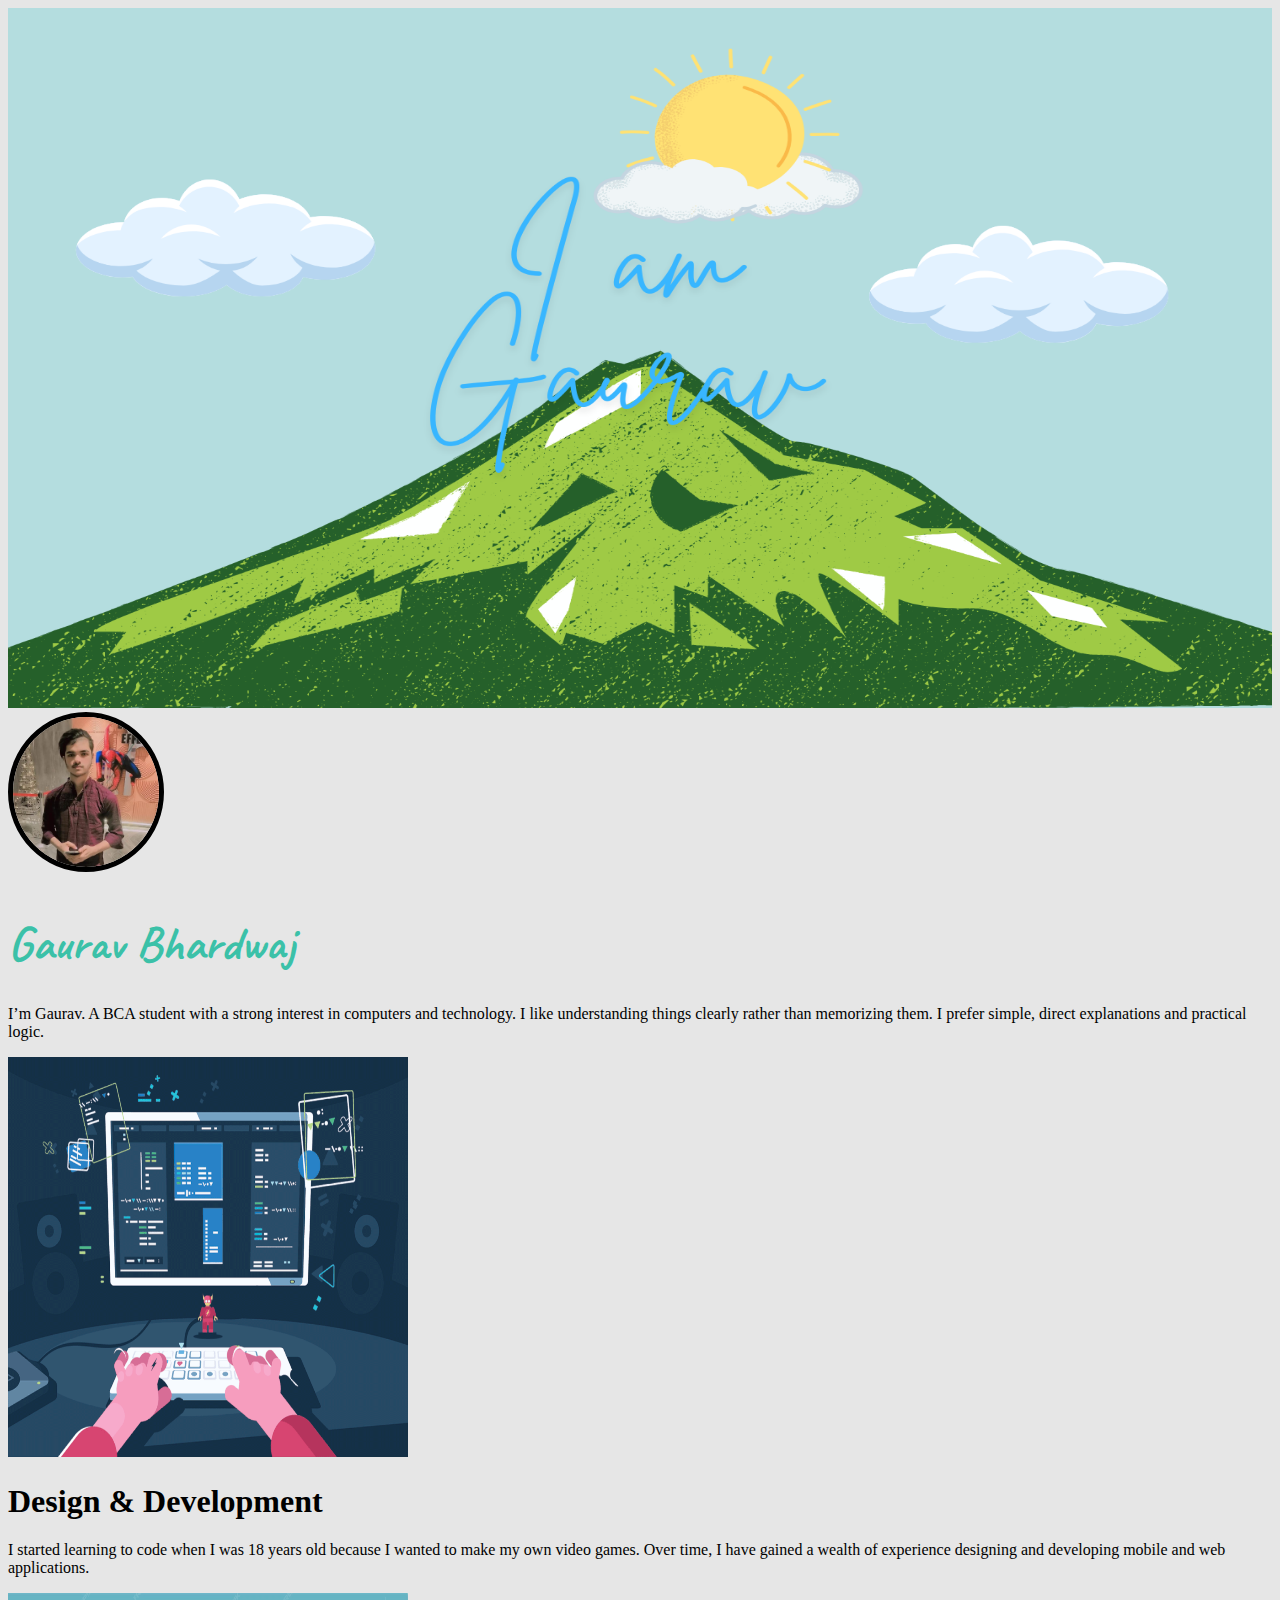
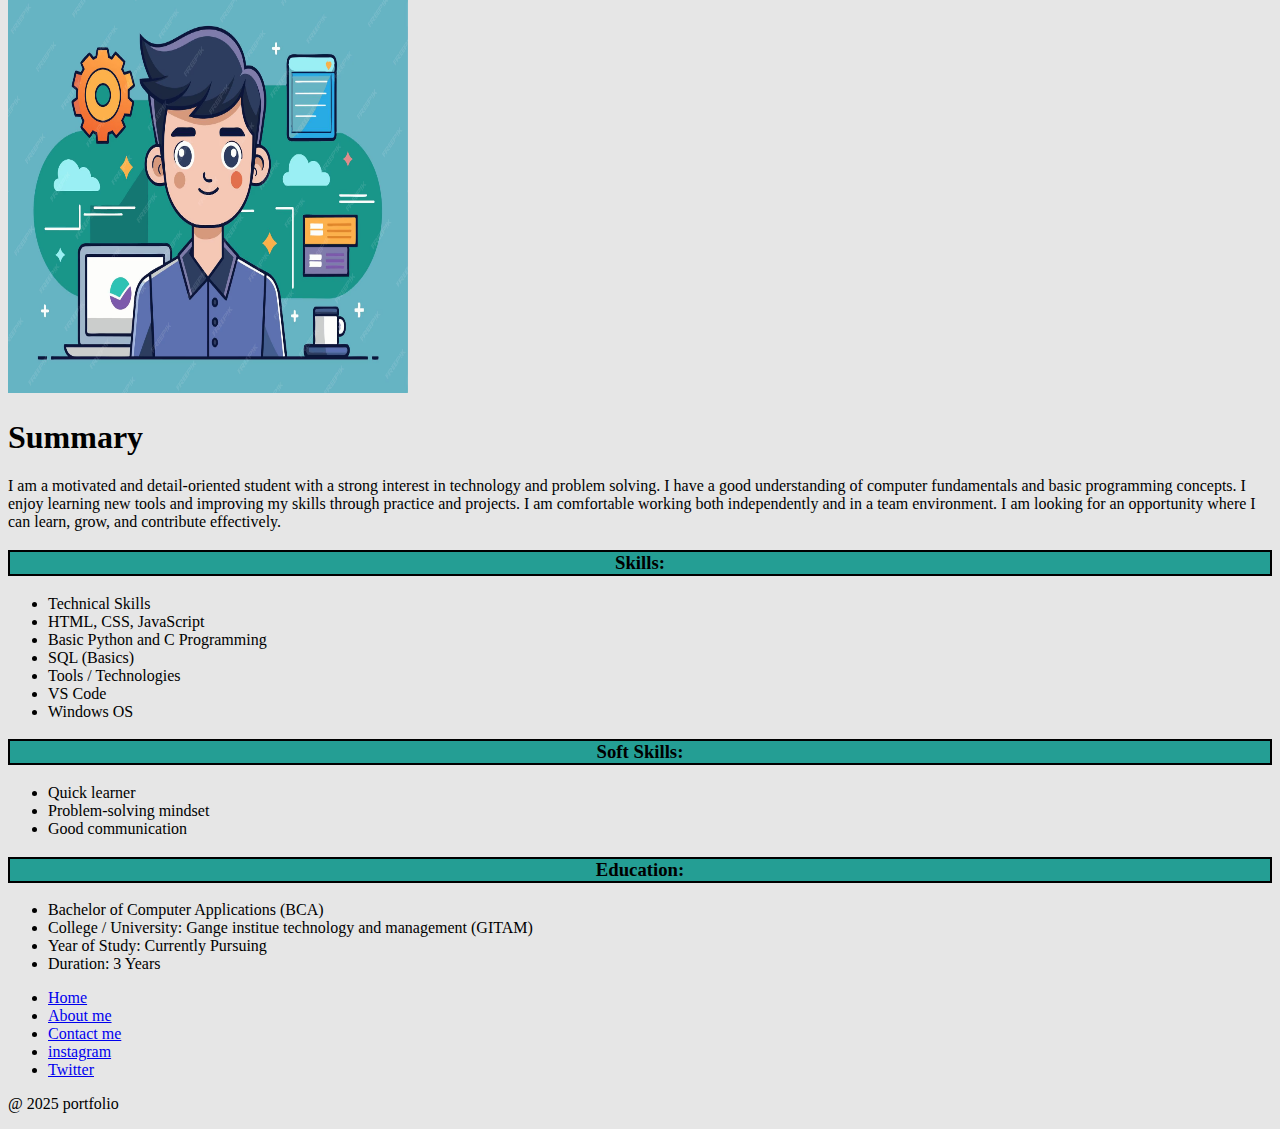
<file: index.html>
<!DOCTYPE html>
<html lang="en">
  <head>
    <meta charset="UTF-8">
    <meta name="viewport" content="width=device-width, initial-scale=1.0">
    <title>My Portfolio</title>
    <link rel="stylesheet" href="./style.css">
    <link rel="preconnect" href="https://fonts.googleapis.com">
    <link rel="preconnect" href="https://fonts.gstatic.com" crossorigin>
    <link href="https://fonts.googleapis.com/css2?family=Caveat:wght@400..700&family=Shadows+Into+Light&display=swap" rel="stylesheet">
    <link href="https://cdn.jsdelivr.net/npm/bootstrap@5.3.8/dist/css/bootstrap.min.css" rel="stylesheet" integrity="sha384-sRIl4kxILFvY47J16cr9ZwB07vP4J8+LH7qKQnuqkuIAvNWLzeN8tE5YBujZqJLB" crossorigin="anonymous">
  </head>
  <body>
    <div class="intro">
      <img src="./images/Background-img.png" alt="nature iamge" width="100%" height="700px">
    </div>

    <div class="head p-5 text-center bg-body-tertiary">
      <div class="container py-4">
        <img class="profile-img mb-3" src="./images/My Image.jpeg" alt="my image" height="150">
        <h1>Gaurav Bhardwaj</h1>
        <p class="col-lg-8 mx-auto lead">I’m Gaurav. A BCA student with a strong interest in computers and technology. I like understanding things clearly rather than memorizing them. I prefer simple, direct explanations and practical logic.</p>
      </div>
    </div>

    <div class="container col-xxl-8 px-4 py-5">
      <div class="row flex-lg-row-reverse align-items-center g-5 py-5">
        <div class="col-10 col-sm-8 col-lg-6">
          <img src="./images/tech-gif.gif" class="d-block mx-lg-auto img-fluid" alt="tech-gif" width="400" height="400" loading="lazy">
        </div>
        <div class="col-lg-6">
          <h1 class="display-5 fw-bold text-body-emphasis lh-1 mb-3" style="font-family: 'shadow into light', cursive;">Design & Development</h1>
          <p class="lead">I started learning to code when I was 18 years old because I wanted to make my own video games. Over time, I have gained a wealth of experience designing and developing mobile and web applications.</p>
        </div>
      </div>
    </div>

    <div class="container col-xxl-8">
      <div class="row flex-lg-row align-items-center g-5 py-5">
        <div class="col-10 col-sm-8 col-lg-6">
          <img src="./images/tech-img.avif" alt="tech-img" width="400" height="400" loading="lazy">
        </div>
        <div class="col-lg-6">
          <h1 class="display-5 fw-bold text-body-emphasis lh-1 mb-3" style="font-family: 'shadow into light', cursive;">Summary</h1>
          <p class="lead">I am a motivated and detail-oriented student with a strong interest in technology and problem solving. I have a good understanding of computer fundamentals and basic programming concepts. I enjoy learning new tools and improving my skills through practice and projects. I am comfortable working both independently and in a team environment. I am looking for an opportunity where I can learn, grow, and contribute effectively.</p>
        </div>
      </div>
    </div>

    <div class="container px-4 py-5" id="featured-3">
      <div class="row g-4 py-5 row-cols-1 row-cols-lg-3">
        <div class="feature col">
          <h3 class="fs-2 text-body-emphasis">Skills:</h3>
          <ul>
            <li>Technical Skills</li>
            <li>HTML, CSS, JavaScript</li>
            <li>Basic Python and C Programming</li>
            <li>SQL (Basics)</li>
            <li>Tools / Technologies</li>
            <li>VS Code</li>
            <li>Windows OS</li>
          </ul>
        </div>
        <div class="feature col">
          <h3 class="fs-2 text-body-emphasis">Soft Skills:</h3>
          <ul>
            <li>Quick learner</li>
            <li>Problem-solving mindset</li>
            <li>Good communication</li>
          </ul>
        </div>
        <div class="feature col">
          <h3 class="fs-2 text-body-emphasis">Education:</h3>
          <ul>
            <li>Bachelor of Computer Applications (BCA)</li>
            <li>College / University: Gange institue technology and management (GITAM)</li>
            <li>Year of Study: Currently Pursuing</li>
            <li>Duration: 3 Years</li>
          </ul>
        </div>
      </div>
    </div>

    <div class="container">
      <footer class="py-3 my-4">
        <ul class="nav justify-content-center border-bottom pb-3 mb-3">
          <li class="nav-item"><a href="./index.html" class="nav-link px-2 text-body-secondary">Home</a></li>
          <li class="nav-item"><a href="./public/about.html" class="nav-link px-2 text-body-secondary">About me</a></li>
          <li class="nav-item"><a href="./public/contact.html" class="nav-link px-2 text-body-secondary">Contact me</a></li>
          <li class="nav-item"><a href="https://www.instagram.com/_gourav_0003?utm_source=qr&igsh=ZHVtOWxpdzBsaWhl" class="nav-link px-2 text-body-secondary">instagram</a></li>
          <li class="nav-item"><a href="https://x.com/gourav_7678" class="nav-link px-2 text-body-secondary">Twitter</a></li>
        </ul> <p class="text-center text-body-secondary">@ 2025 portfolio</p>
      </footer>
    </div>
  </body>
</html>
</file>
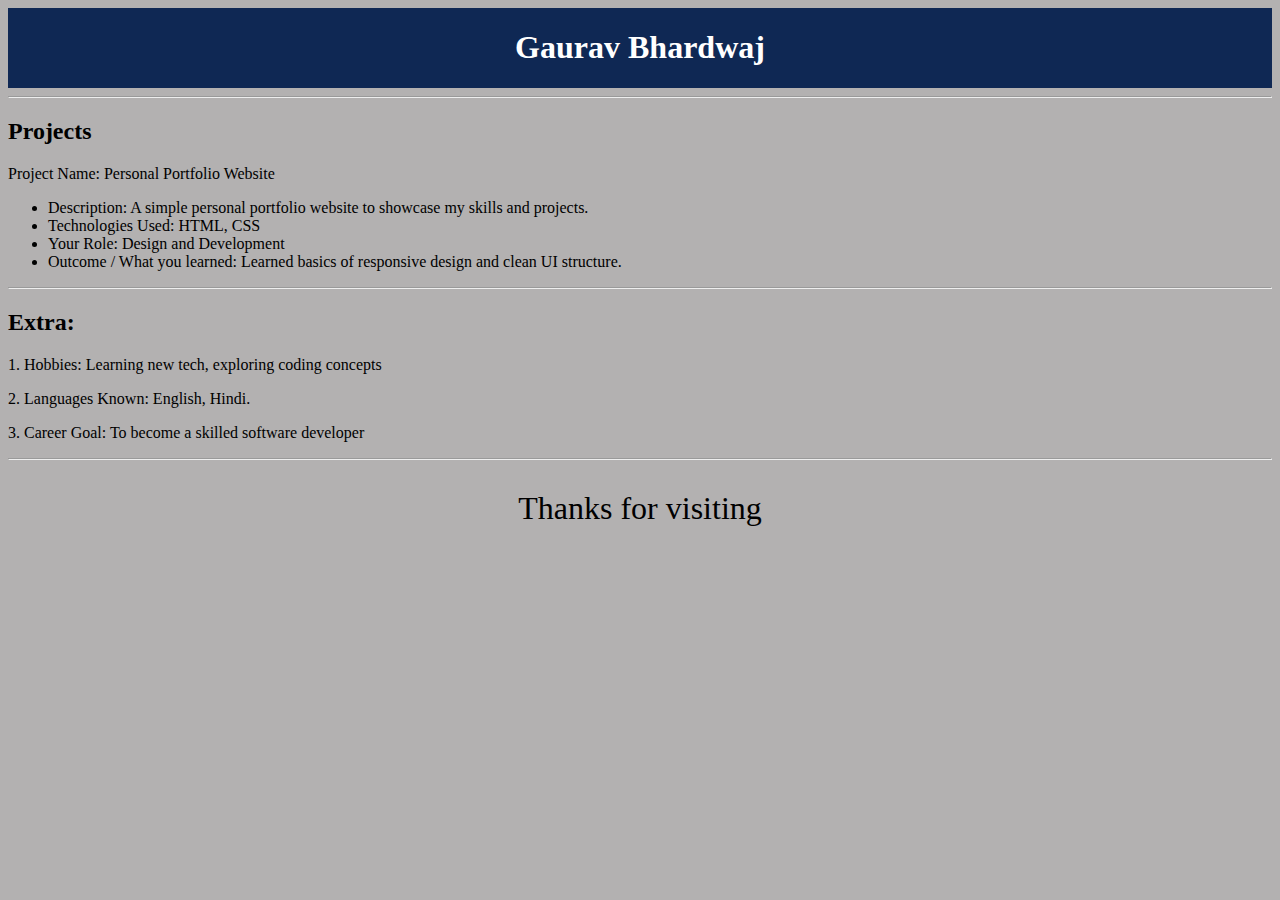
<file: public/about.html>
<!DOCTYPE html>
<html lang="en">
  <head>
    <meta charset="UTF-8">
    <title>About me</title>
    <style>
      body {
        background-color: #b3b1b1;
      }

      .me {
        display: flex;
        justify-content: center;
        background-color: #0F2854;
        color: white;
      }

      footer {
        text-align: center;
        font-size: 2rem;
        margin-top: 30px;
        margin-bottom: 20px;
      }
    </style>
  </head>
  <body>
    <div class="me">
      <h1>Gaurav Bhardwaj</h1>
    </div>
    <hr />
      <h2> Projects</h2>
       Project Name: Personal Portfolio Website<br />
       <ul>
        <li>Description: A simple personal portfolio website to showcase my skills and projects.</li>
        <li>Technologies Used: HTML, CSS</li>
        <li>Your Role: Design and Development</li>
        <li>Outcome / What you learned: Learned basics of responsive design and clean UI structure.</li>
       </ul>
    <hr />
      <h2>Extra:</h2>
        <p>1.  Hobbies: Learning new tech, exploring coding concepts</p>
        <p>2.  Languages Known: English, Hindi.</p>
        <p>3.  Career Goal: To become a skilled software developer</p>
    <hr />
    <footer>Thanks for visiting</footer>
  </body>
</html>
</file>
<file: style.css>
body {
    background-color: #E6E6E6;
}

.profile-img {
    border: 5px solid black;
    border-radius: 50%;
    margin-bottom: 5px;
}

.head > .container > h1 {
    color: #3BC1A8;
    font-size: 3rem;
    font-weight: bold;
    font-family:  'caveat', cursive;
}

.feature > h3 {
  background-color: #249E94;
  font-family: 'shadow into light', cursive;
  border: 2px solid black;
  text-align: center;
}
</file>
